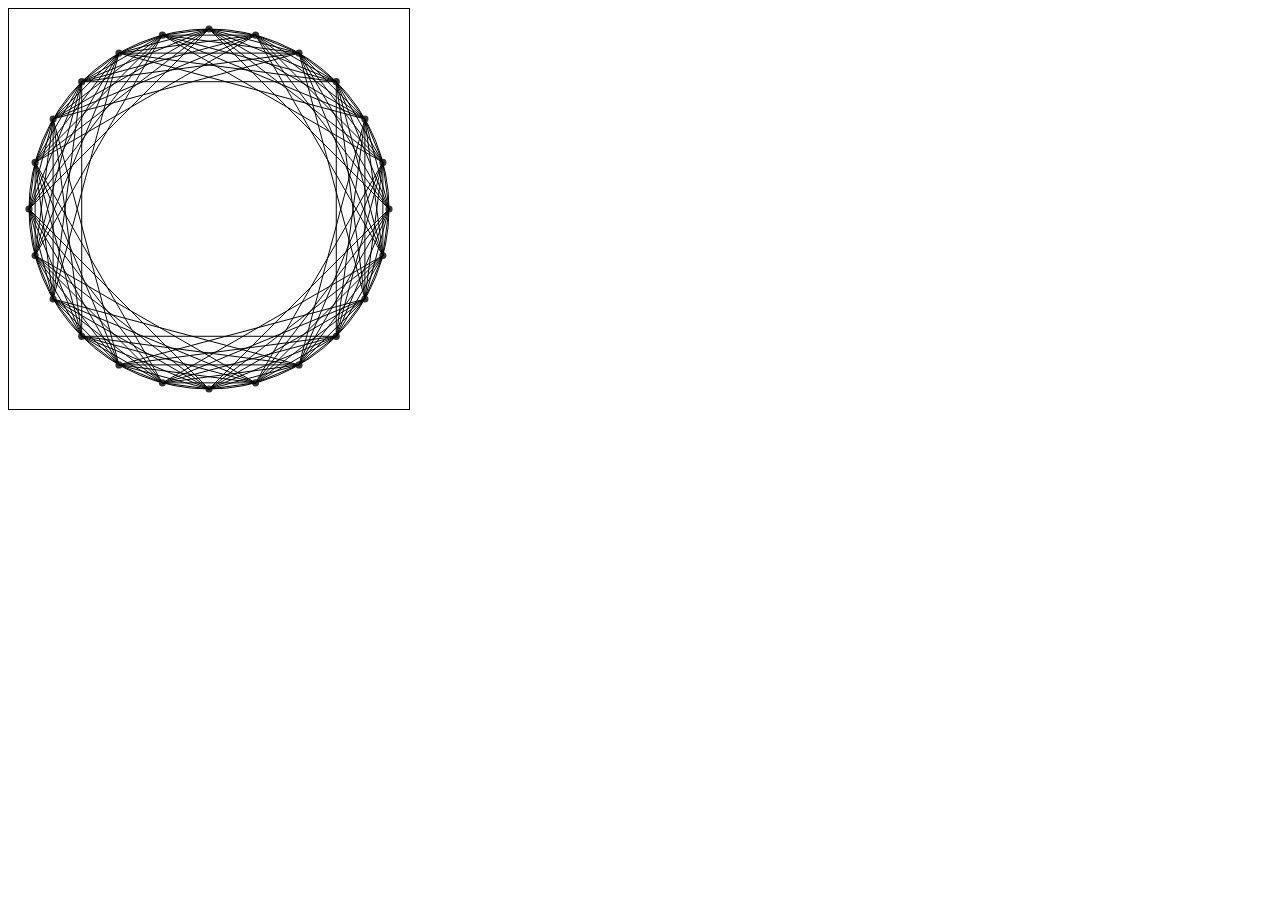
<file: src/webroot/animation.html>
<!DOCTYPE html>
<html lang="en">
<head>
    <meta charset="UTF-8">
    <title>Title</title>
    <script language="JavaScript">
    function flyEye() {
        var canvas = document.getElementById("myCanvas");
        var ctx = canvas.getContext("2d");

        var middle = canvas.height / 2;
        ctx.translate(middle, middle);
        var radius = middle * 0.90;
        var TOT_POINTS = 12;
        var points = new Array(TOT_POINTS * 2);

        function sleep (time) {
          return new Promise((resolve) => setTimeout(resolve, time));
        }

        initPoints();
        drawClock();

        function initPoints(){
          for (let i = 0; i < TOT_POINTS; i++){
            let point = {
              'x' : radius * Math.cos( i * Math.PI / TOT_POINTS) ,
              'y' : radius * Math.sin( i * Math.PI / TOT_POINTS)
            };
            points[i] = point;

            point = {
              'x' : -1 * radius * Math.cos( i * Math.PI / TOT_POINTS) ,
              'y' : -1 * radius * Math.sin( i * Math.PI / TOT_POINTS)
            };
            points[TOT_POINTS + i ] = point;
          }
        }


        function drawClock() {
            ctx.arc(0, 0, radius, 0 , 2*Math.PI);
            ctx.stroke();
            drawPoints(ctx, radius);

            let i = 0;
            animation = setInterval(() => {
                i = (i+1)  % (TOT_POINTS);
              drawJoiningLines(ctx, radius, i);
              if (i == 0){
                console.log('animation loop compelted');
                //    ctx.arc(0, 0, radius, 0 , 2*Math.PI);
                    //		ctx.stroke();
                clearInterval(animation);
              }
            }, 100 );

            //drawNumbers(ctx, radius);
            //tx.fillStyle = "black";
            //ctx.fill();
        }

        function drawNumbers(ctx, radius) {
          var ang;
          var num;

          for(num = 1; num < 13; num++){
            ang = num * Math.PI / 6;
            ctx.rotate(ang);
            ctx.translate(0, -radius);
            ctx.rotate(-ang);

            drawPoint(ctx, radius);

            ctx.rotate(ang);
            ctx.translate(0, radius);
            ctx.rotate(-ang);
          }
        }

        function drawPoints(ctx, radius){
          for (let i = 0; i < points.length; i++){
            let point = points[i];
            ctx.translate(point.x, point.y);
            drawPoint(ctx, radius);
            ctx.translate(-point.x, -point.y);
          }
        }

        function drawJoiningLines(ctx, radius, delta){
          for (let i = 0; i < (2*TOT_POINTS); i++){
            let point = points[i];

            ctx.beginPath();
                ctx.moveTo(point.x, point.y);

            let point2 = points[(i + delta) % (2*TOT_POINTS)];
                ctx.lineTo(point2.x, point2.y);
                ctx.stroke();
          }
        }

        function drawPoint(ctx, radius) {
          ctx.beginPath();
          ctx.arc(0, 0, radius*0.02, 0, 2*Math.PI);
          ctx.fillStyle = '#333';
          ctx.fill();
        }
     }
     window.onload = flyEye;
    </script>
</head>
<body>
<canvas id="myCanvas" width="400" height="400"
        style="border:1px solid #000000;">
</canvas>
</body>
</html>
</file>
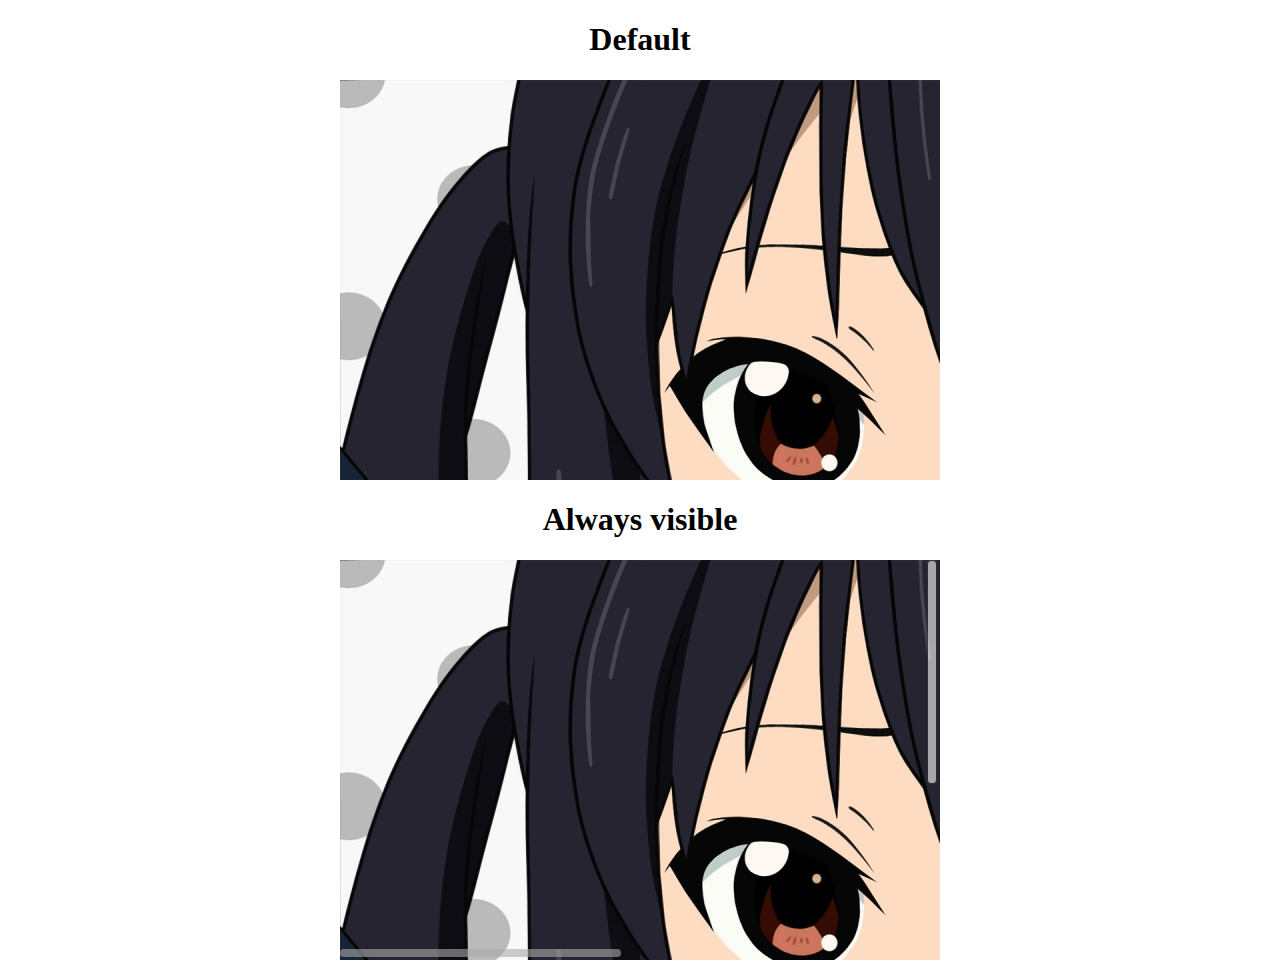
<file: src/webroot/plugins/perfect-scrollbar-0.5.9/examples/always-visible.html>
<!DOCTYPE html>
<html xmlns="http://www.w3.org/1999/xhtml">
  <head>
    <meta http-equiv="Content-Type" content="text/html; charset=UTF-8">
    <title>perfect-scrollbar example</title>
      <link href="../src/perfect-scrollbar.css" rel="stylesheet">
      <script src="http://ajax.googleapis.com/ajax/libs/jquery/1.10.2/jquery.min.js"></script>
      <script src="../src/perfect-scrollbar.js"></script>
      <style>
        h1 { text-align: center; }
        .container { position:relative; margin:0px auto; padding:0px; width: 600px; height: 400px; overflow: hidden; }
        .container .content { background-image: url('./azusa.jpg'); width: 1280px; height: 720px; }
      </style>
      <style>
        /* to make scrollbars always visible */
        .always-visible.ps-container > .ps-scrollbar-x-rail,
        .always-visible.ps-container > .ps-scrollbar-y-rail {
          opacity: 0.6;
        }
      </style>
    <script>
      jQuery(document).ready(function ($) {
        "use strict";
        $('.container').perfectScrollbar();
      });
    </script>
  </head>
  <body>
    <h1>Default</h1>
    <div class="container">
      <div class="content">
      </div>
    </div>

    <h1>Always visible</h1>
    <div class="container always-visible">
      <div class="content">
      </div>
    </div>
  </body>
</html>
</file>
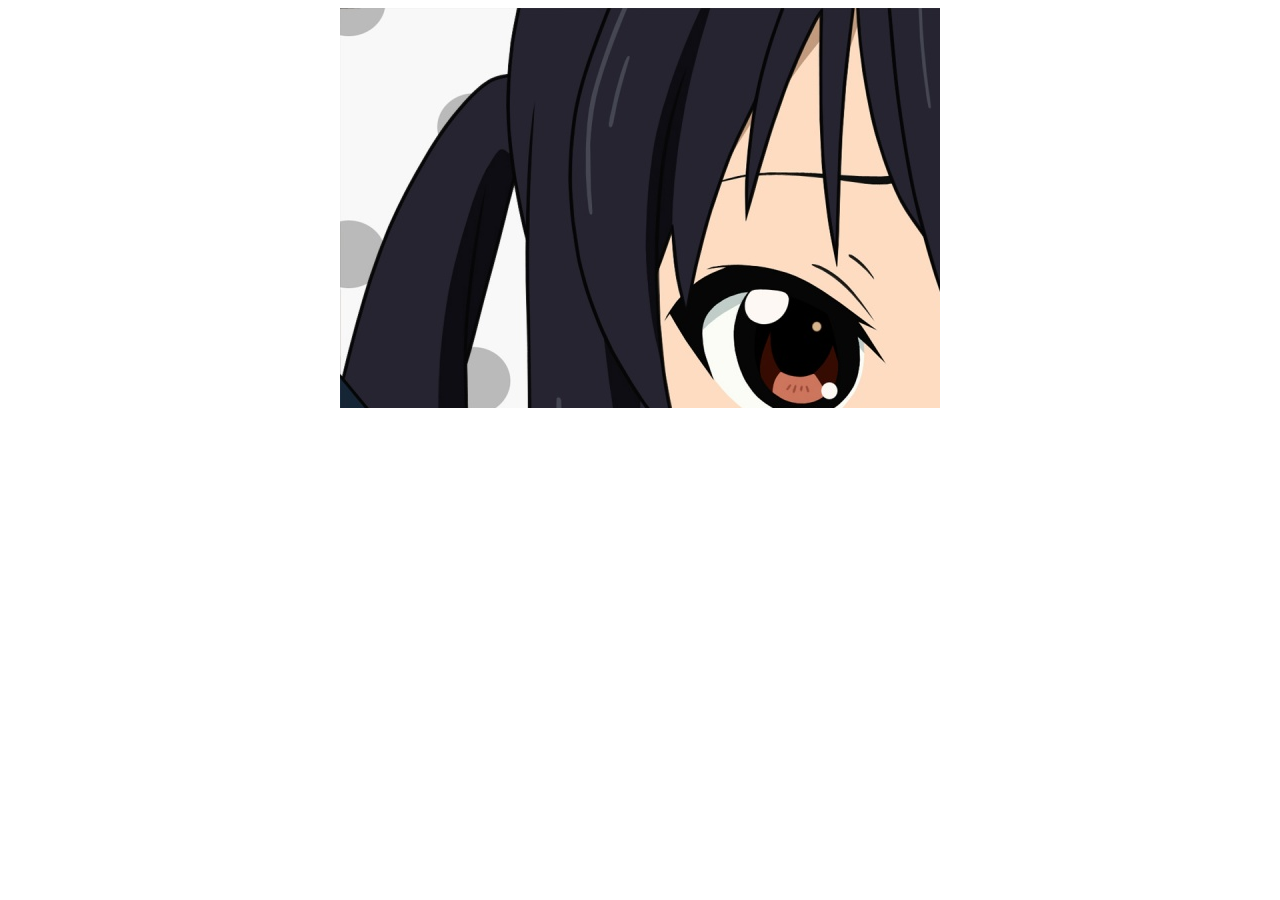
<file: src/webroot/plugins/perfect-scrollbar-0.5.9/examples/iframe-content.html>
<!DOCTYPE html>
<html xmlns="http://www.w3.org/1999/xhtml">
  <head>
    <meta http-equiv="Content-Type" content="text/html; charset=UTF-8">
    <title>perfect-scrollbar example</title>
      <link href="../src/perfect-scrollbar.css" rel="stylesheet">
      <style>
        .contentHolder { position:relative; margin:0px auto; padding:0px; width: 600px; height: 400px; overflow: hidden; }
        .contentHolder .content { background-image: url('./azusa.jpg'); width: 1280px; height: 720px; }
        .spacer { text-align:center }
      </style>
  </head>
  <body>
    <div id="Default" class="contentHolder">
      <div class="content">
      </div>
    </div>
  </body>
</html>
</file>
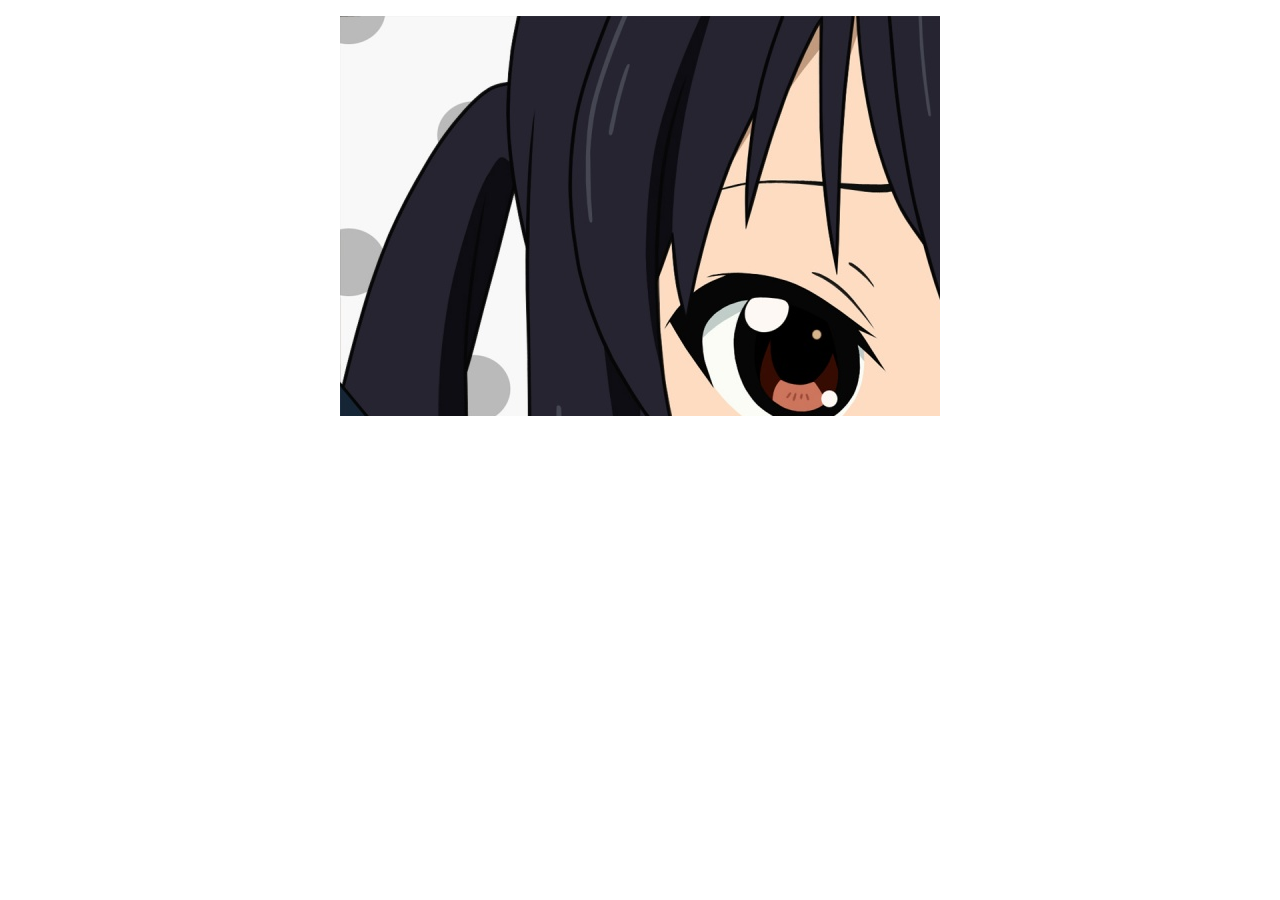
<file: src/webroot/plugins/perfect-scrollbar-0.5.9/examples/iframe.html>
<!DOCTYPE html>
<html xmlns="http://www.w3.org/1999/xhtml">
  <head>
    <meta http-equiv="Content-Type" content="text/html; charset=UTF-8">
    <title>perfect-scrollbar example</title>
      <link href="../src/perfect-scrollbar.css" rel="stylesheet">
      <script src="http://ajax.googleapis.com/ajax/libs/jquery/1.10.2/jquery.min.js"></script>
      <script src="../src/perfect-scrollbar.js"></script>
      <style>
        #iframe { width: 100%; min-height: 450px; border: 0; }
        html { direction: rtl; }
      </style>
    <script>
      jQuery(document).ready(function ($) {
        "use strict";
        $('#iframe').load(function() {
          var contentIframe = $(this).contents();
          var documentIframe = contentIframe.get(0);
          $('#Default', documentIframe).perfectScrollbar();
        });
      });
    </script>
  </head>
  <body>
    <iframe src="iframe-content.html" id="iframe"></iframe>
  </body>
</html>
</file>
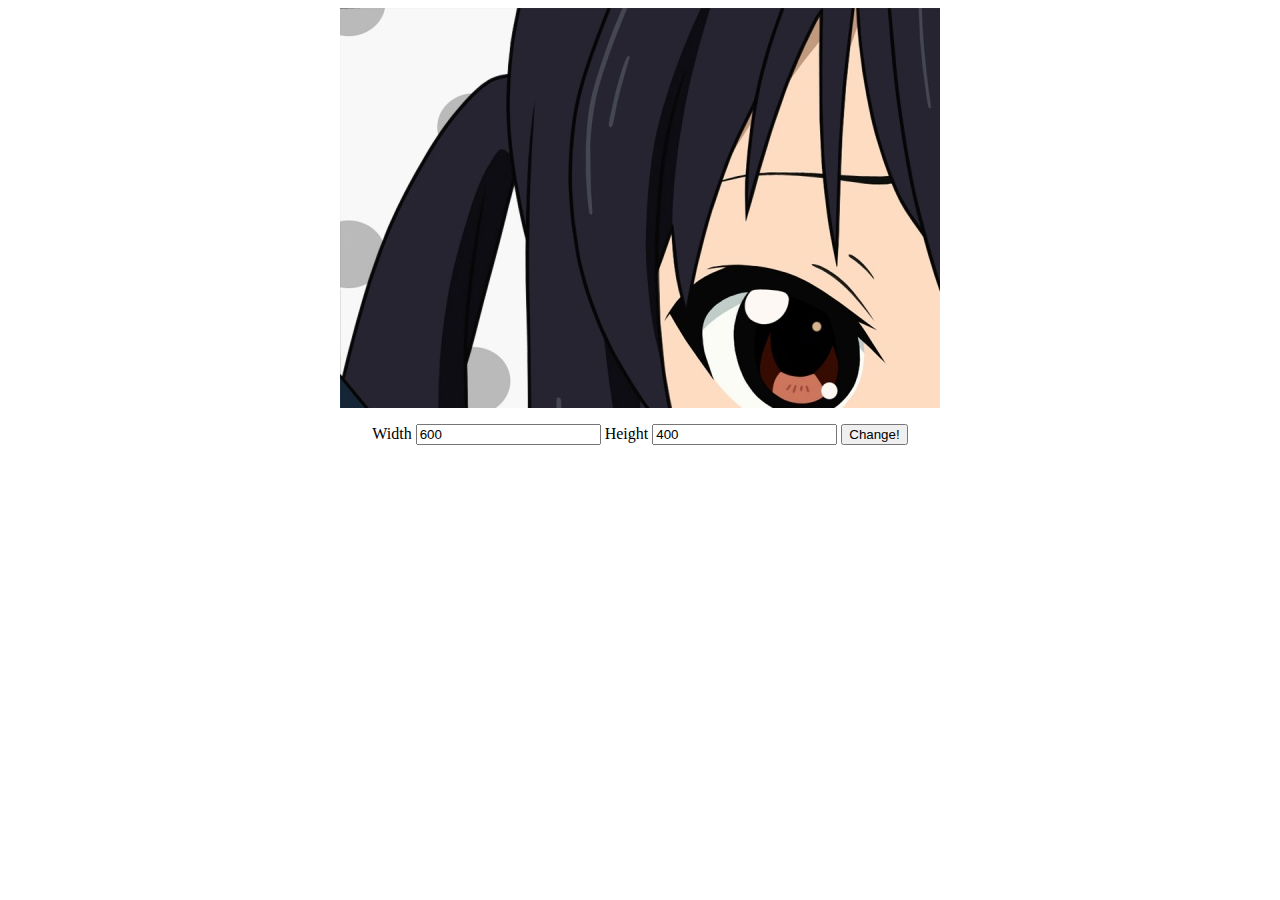
<file: src/webroot/plugins/perfect-scrollbar-0.5.9/examples/options-default.html>
<!DOCTYPE html>
<html xmlns="http://www.w3.org/1999/xhtml">
  <head>
    <meta http-equiv="Content-Type" content="text/html; charset=UTF-8">
    <title>perfect-scrollbar example</title>
      <link href="../src/perfect-scrollbar.css" rel="stylesheet">
      <script src="http://ajax.googleapis.com/ajax/libs/jquery/1.10.2/jquery.min.js"></script>
      <script src="../src/perfect-scrollbar.js"></script>
      <style>
        .contentHolder { position:relative; margin:0px auto; padding:0px; width: 600px; height: 400px; overflow: hidden; }
        .contentHolder .content { background-image: url('./azusa.jpg'); width: 1280px; height: 720px; }
        .spacer { text-align:center }
      </style>
    <script>
      jQuery(document).ready(function ($) {
        "use strict";
        $('#Default').perfectScrollbar();
      });
      var updateSize = function () {
        var width = parseInt($('#width').val(), 10);
        var height = parseInt($('#height').val(), 10);
        $('#Default').width(width).height(height).perfectScrollbar('update');
      };
    </script>
  </head>
  <body>
    <div id="Default" class="contentHolder">
      <div class="content">
      </div>
    </div>
    <p style='text-align: center'>
      Width <input type='text' id='width' value='600'>
      Height <input type='text' id='height' value='400'>
      <button onclick='updateSize()'>Change!</button>
    </p>
  </body>
</html>
</file>
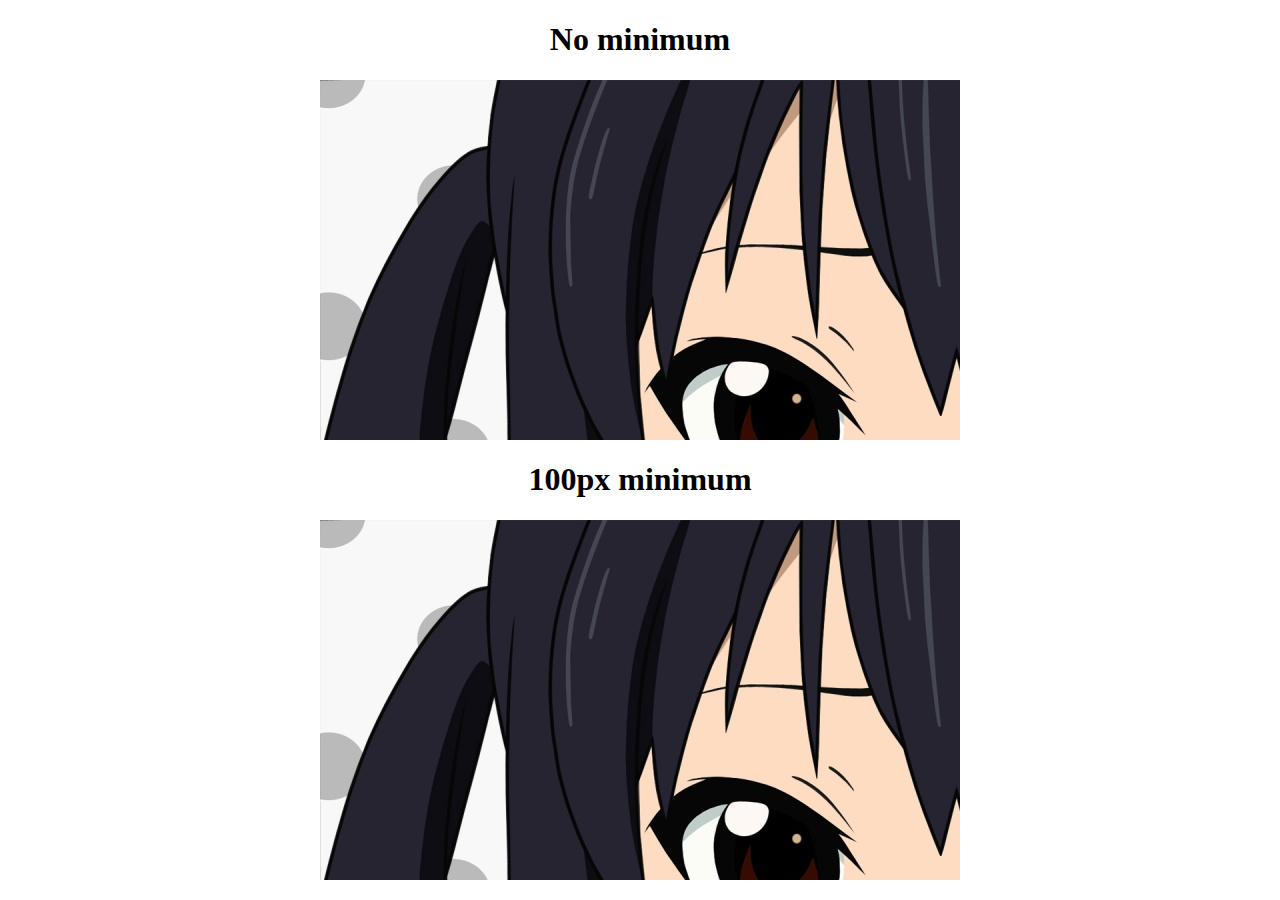
<file: src/webroot/plugins/perfect-scrollbar-0.5.9/examples/options-minScrollbarLength.html>
<!DOCTYPE html>
<html xmlns="http://www.w3.org/1999/xhtml">
  <head>
    <meta http-equiv="Content-Type" content="text/html; charset=UTF-8">
    <title>perfect-scrollbar example</title>
        <link href="../src/perfect-scrollbar.css" rel="stylesheet">
        <script src="http://ajax.googleapis.com/ajax/libs/jquery/1.10.2/jquery.min.js"></script>
        <script src="../src/perfect-scrollbar.js"></script>
        <style>
          .contentHolder { position:relative; margin:0px auto; padding:0px; width: 640px; height: 360px; overflow: hidden; }
          .contentHolder .content { background-image: url('./azusa.jpg'); width: 12800px; height: 7200px; }
          .spacer { text-align:center }
        </style>
    <script>
      jQuery(document).ready(function ($) {
        "use strict";
        $('#Default').perfectScrollbar();
        $('#LongThumb').perfectScrollbar({minScrollbarLength:100});
      });
    </script>
  </head>
  <body>
    <h1 style="text-align:center">No minimum</h1>
    <div id="Default" class="contentHolder">
      <div class="content">
      </div>
    </div>
    <h1 style="text-align:center">100px minimum</h1>
    <div id="LongThumb" class="contentHolder">
      <div class="content">
      </div>
    </div>
  </body>
</html>
</file>
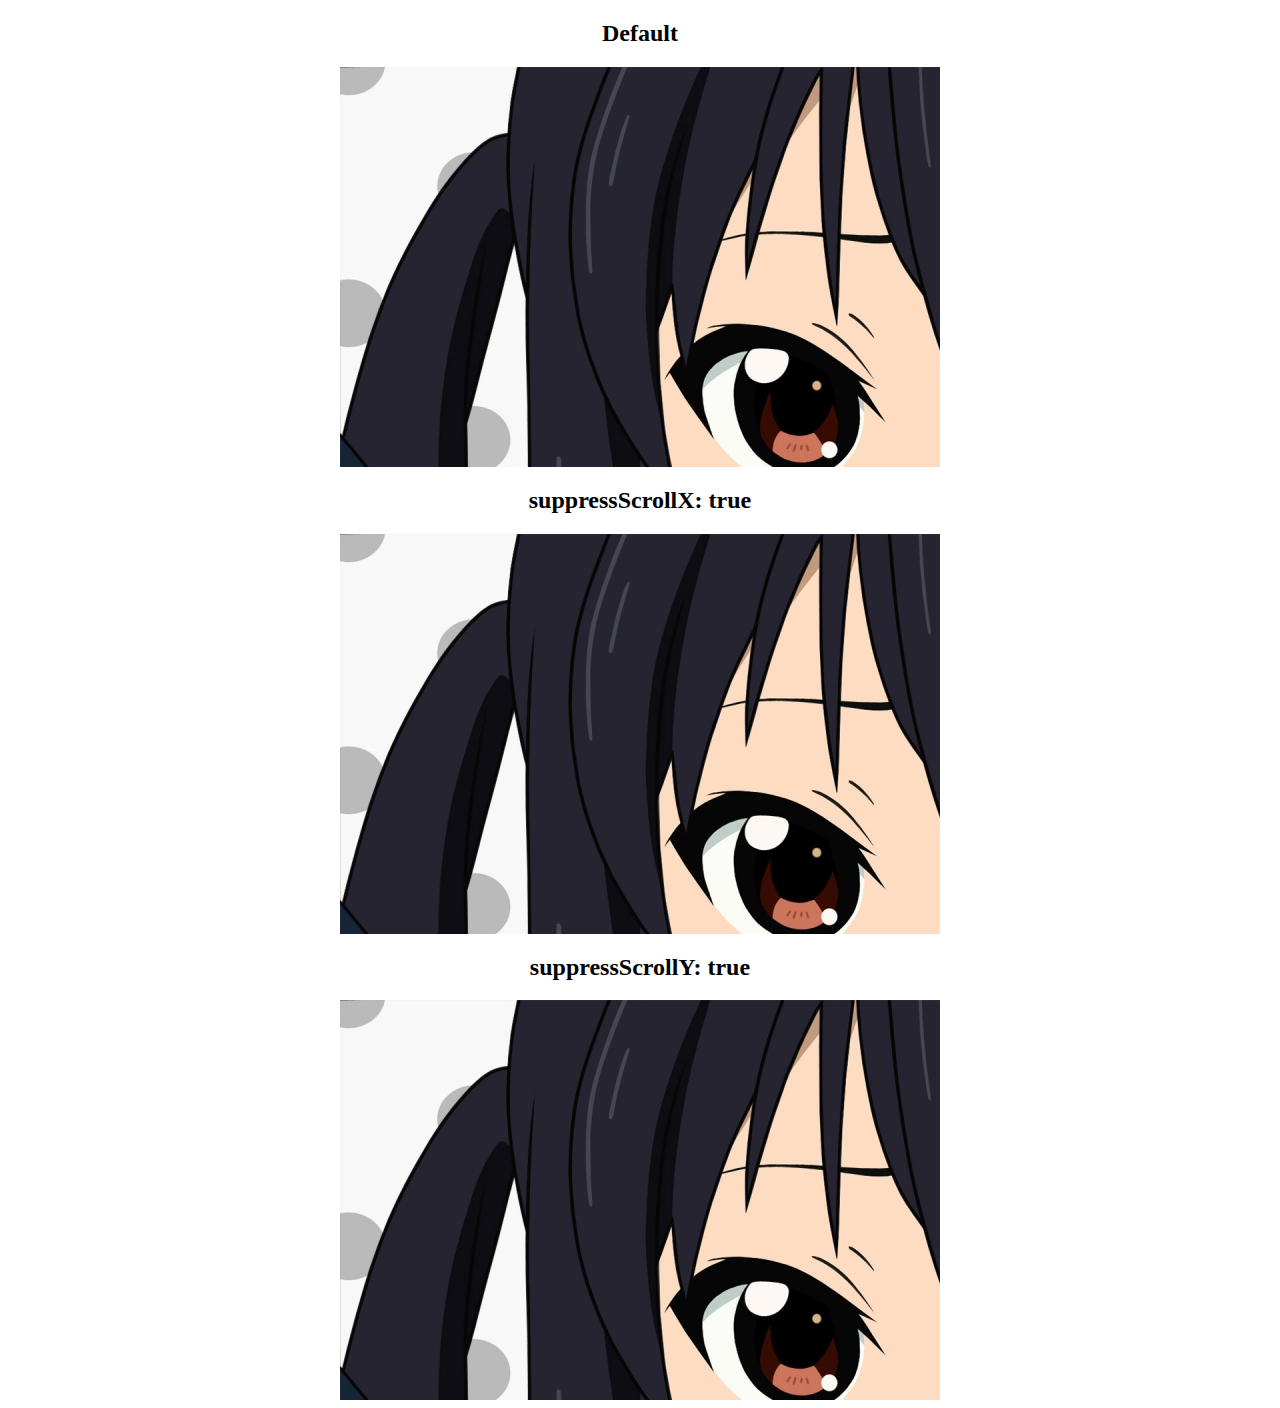
<file: src/webroot/plugins/perfect-scrollbar-0.5.9/examples/options-suppressScrollAxis.html>
<!DOCTYPE html>
<html xmlns="http://www.w3.org/1999/xhtml">
  <head>
    <meta http-equiv="Content-Type" content="text/html; charset=UTF-8">
    <title>perfect-scrollbar example</title>
      <link href="../src/perfect-scrollbar.css" rel="stylesheet">
      <script src="http://ajax.googleapis.com/ajax/libs/jquery/1.10.2/jquery.min.js"></script>
      <script src="../src/perfect-scrollbar.js"></script>
      <style>
        .contentHolder { position:relative; margin:0px auto; padding:0px; width: 600px; height: 400px; overflow: hidden; }
        .contentHolder .content { background-image: url('./azusa.jpg'); width: 1280px; height: 720px; }
        .spacer { text-align:center }
        h2 { text-align: center; }
      </style>
    <script>
      jQuery(document).ready(function ($) {
        "use strict";
        $('#Default').perfectScrollbar();
        $('#SuppressScrollX').perfectScrollbar({suppressScrollX: true});
        $('#SuppressScrollY').perfectScrollbar({suppressScrollY: true});
      });
    </script>
  </head>
  <body>
    <h2>Default</h2>
    <div id="Default" class="contentHolder">
      <div class="content">
      </div>
    </div>
    <h2>suppressScrollX: true</h2>
    <div id="SuppressScrollX" class="contentHolder">
      <div class="content">
      </div>
    </div>
    <h2>suppressScrollY: true</h2>
    <div id="SuppressScrollY" class="contentHolder">
      <div class="content">
      </div>
    </div>
  </body>
</html>
</file>
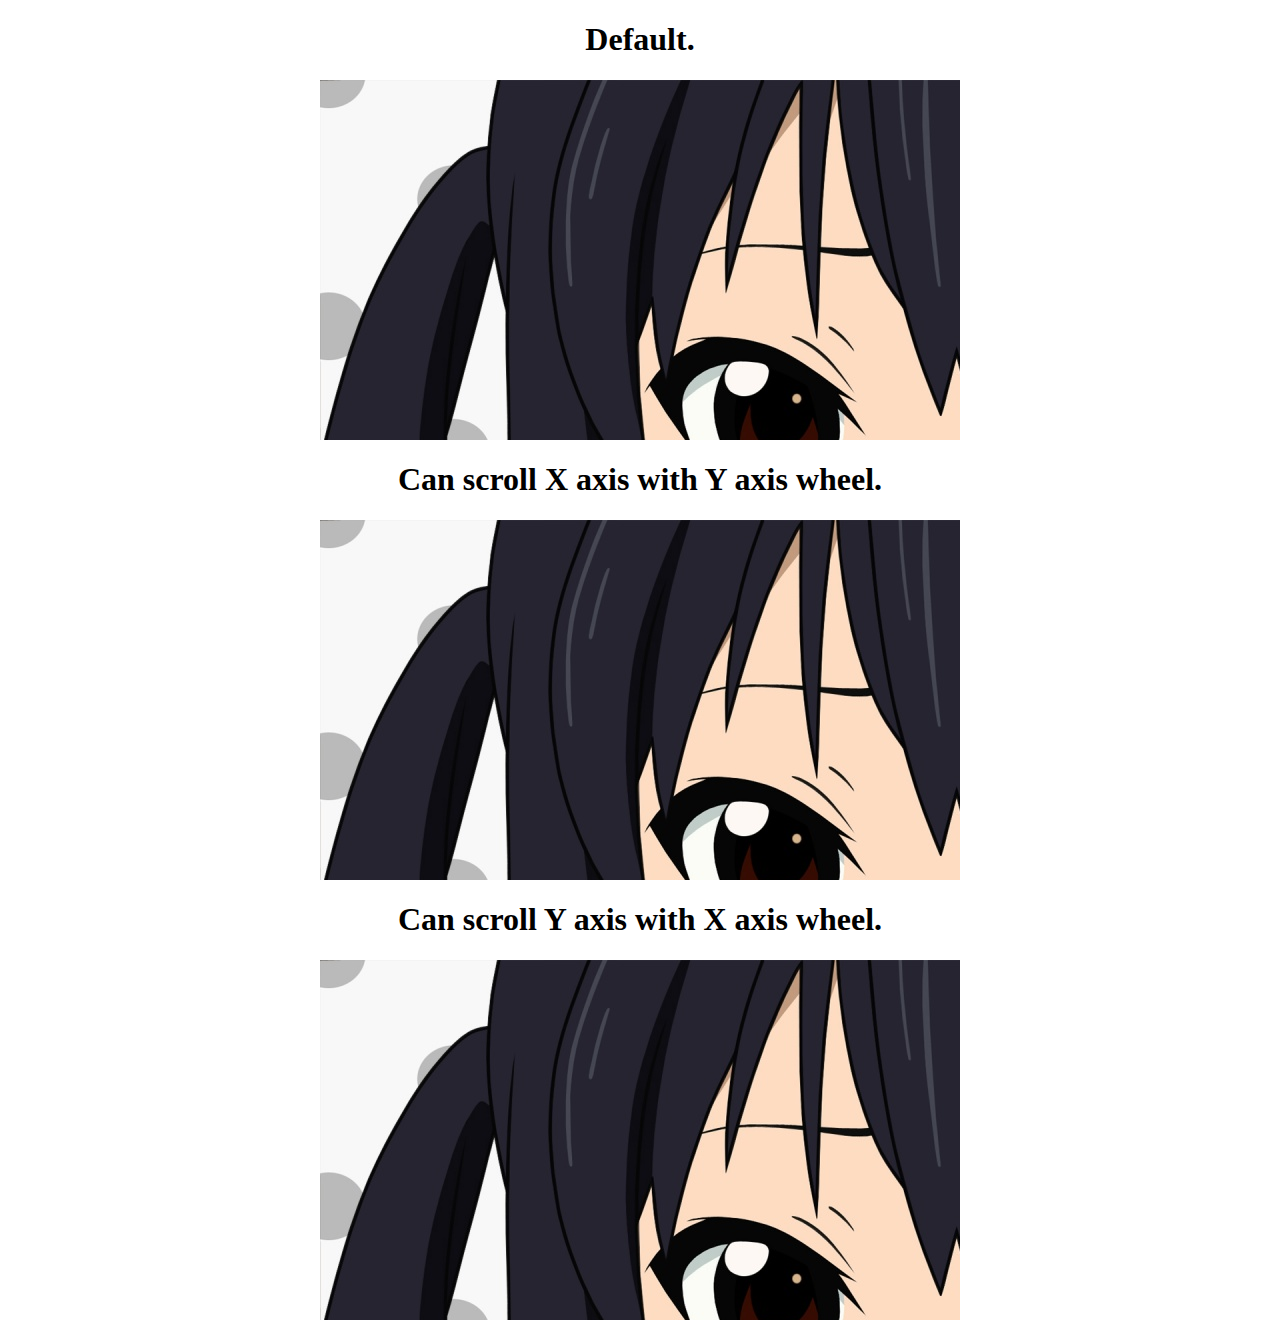
<file: src/webroot/plugins/perfect-scrollbar-0.5.9/examples/options-useBothWheelAxes.html>
<!DOCTYPE html>
<html xmlns="http://www.w3.org/1999/xhtml">
  <head>
    <meta http-equiv="Content-Type" content="text/html; charset=UTF-8">
    <title>perfect-scrollbar example</title>
        <link href="../src/perfect-scrollbar.css" rel="stylesheet">
        <script src="http://ajax.googleapis.com/ajax/libs/jquery/1.10.2/jquery.min.js"></script>
        <script src="../src/perfect-scrollbar.js"></script>
        <style>
          .contentHolder { position:relative; margin:0px auto; padding:0px; width: 640px; height: 360px; overflow: hidden; }
          .contentHolder .content-x { background-image: url('./azusa.jpg'); width: 1920px; height: 360px; }
          .contentHolder .content-y { background-image: url('./azusa.jpg'); width: 640px; height: 1080px; }
          .spacer { text-align:center; }
        </style>
    <script>
      jQuery(document).ready(function ($) {
        "use strict";
        $('#Default').perfectScrollbar();
        $('#CanScrollWithYAxis').perfectScrollbar({useBothWheelAxes: true});
        $('#CanScrollWithXAxis').perfectScrollbar({useBothWheelAxes: true});
      });
    </script>
  </head>
  <body>
    <h1 style="text-align:center">Default.</h1>
    <div id="Default" class="contentHolder">
      <div class="content-x">
      </div>
    </div>
    <h1 style="text-align:center">Can scroll X axis with Y axis wheel.</h1>
    <div id="CanScrollWithYAxis" class="contentHolder">
      <div class="content-x">
      </div>
    </div>
    <h1 style="text-align:center">Can scroll Y axis with X axis wheel.</h1>
    <div id="CanScrollWithXAxis" class="contentHolder">
      <div class="content-y">
      </div>
    </div>
  </body>
</html>
</file>
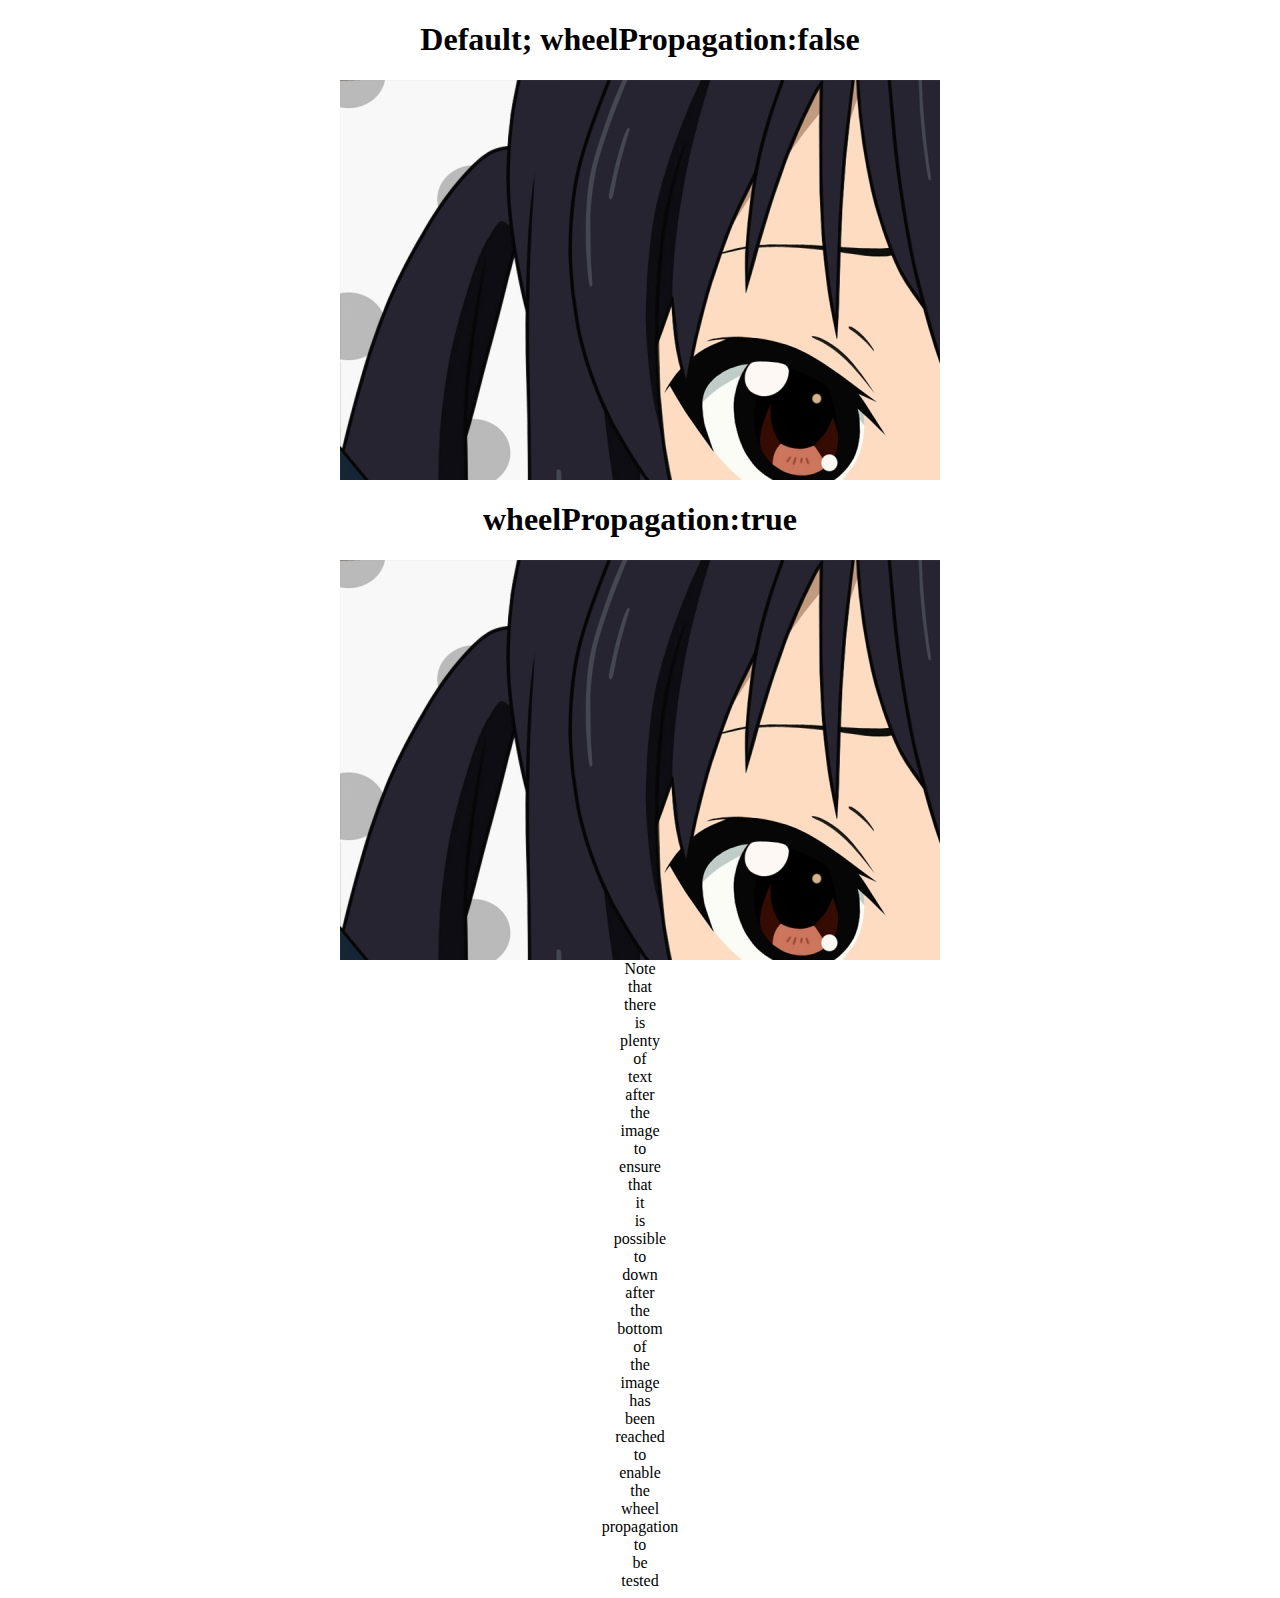
<file: src/webroot/plugins/perfect-scrollbar-0.5.9/examples/options-wheelPropagation.html>
<!DOCTYPE html>
<html xmlns="http://www.w3.org/1999/xhtml">
  <head>
    <meta http-equiv="Content-Type" content="text/html; charset=UTF-8">
    <title>perfect-scrollbar example</title>
      <link href="../src/perfect-scrollbar.css" rel="stylesheet">
      <script src="http://ajax.googleapis.com/ajax/libs/jquery/1.10.2/jquery.min.js"></script>
      <script src="../src/perfect-scrollbar.js"></script>
      <style>
        .contentHolder { position:relative; margin:0px auto; padding:0px; width: 600px; height: 400px; overflow: hidden; }
        .contentHolder .content { background-image: url('./azusa.jpg'); width: 1280px; height: 720px; }
        .spacer { text-align:center }
      </style>
    <script>
      jQuery(document).ready(function ($) {
        "use strict";
        $('#Default').perfectScrollbar();
        $('#NoWheelPropagation').perfectScrollbar({wheelPropagation:true});
      });
    </script>
  </head>
  <body>
    <h1 style="text-align:center">Default; wheelPropagation:false</h1>
    <div id="Default" class="contentHolder">
      <div class="content">
      </div>
    </div>
    <h1 style="text-align:center">wheelPropagation:true</h1>
    <div id="NoWheelPropagation" class="contentHolder">
      <div class="content">
      </div>
    </div>
    <div class="spacer">
      Note<br>that<br>there<br>is<br>plenty<br>of<br>text<br>after<br>the<br>image<br>to<br>ensure<br>that<br>it<br>is<br>possible<br>to<br>down<br>
      after<br>the<br>bottom<br>of<br>the<br>image<br>has<br>been<br>reached<br>to<br>enable<br>the<br>wheel<br>propagation<br>to<br>be<br>tested<br>
    </div>
  </body>
</html>
</file>
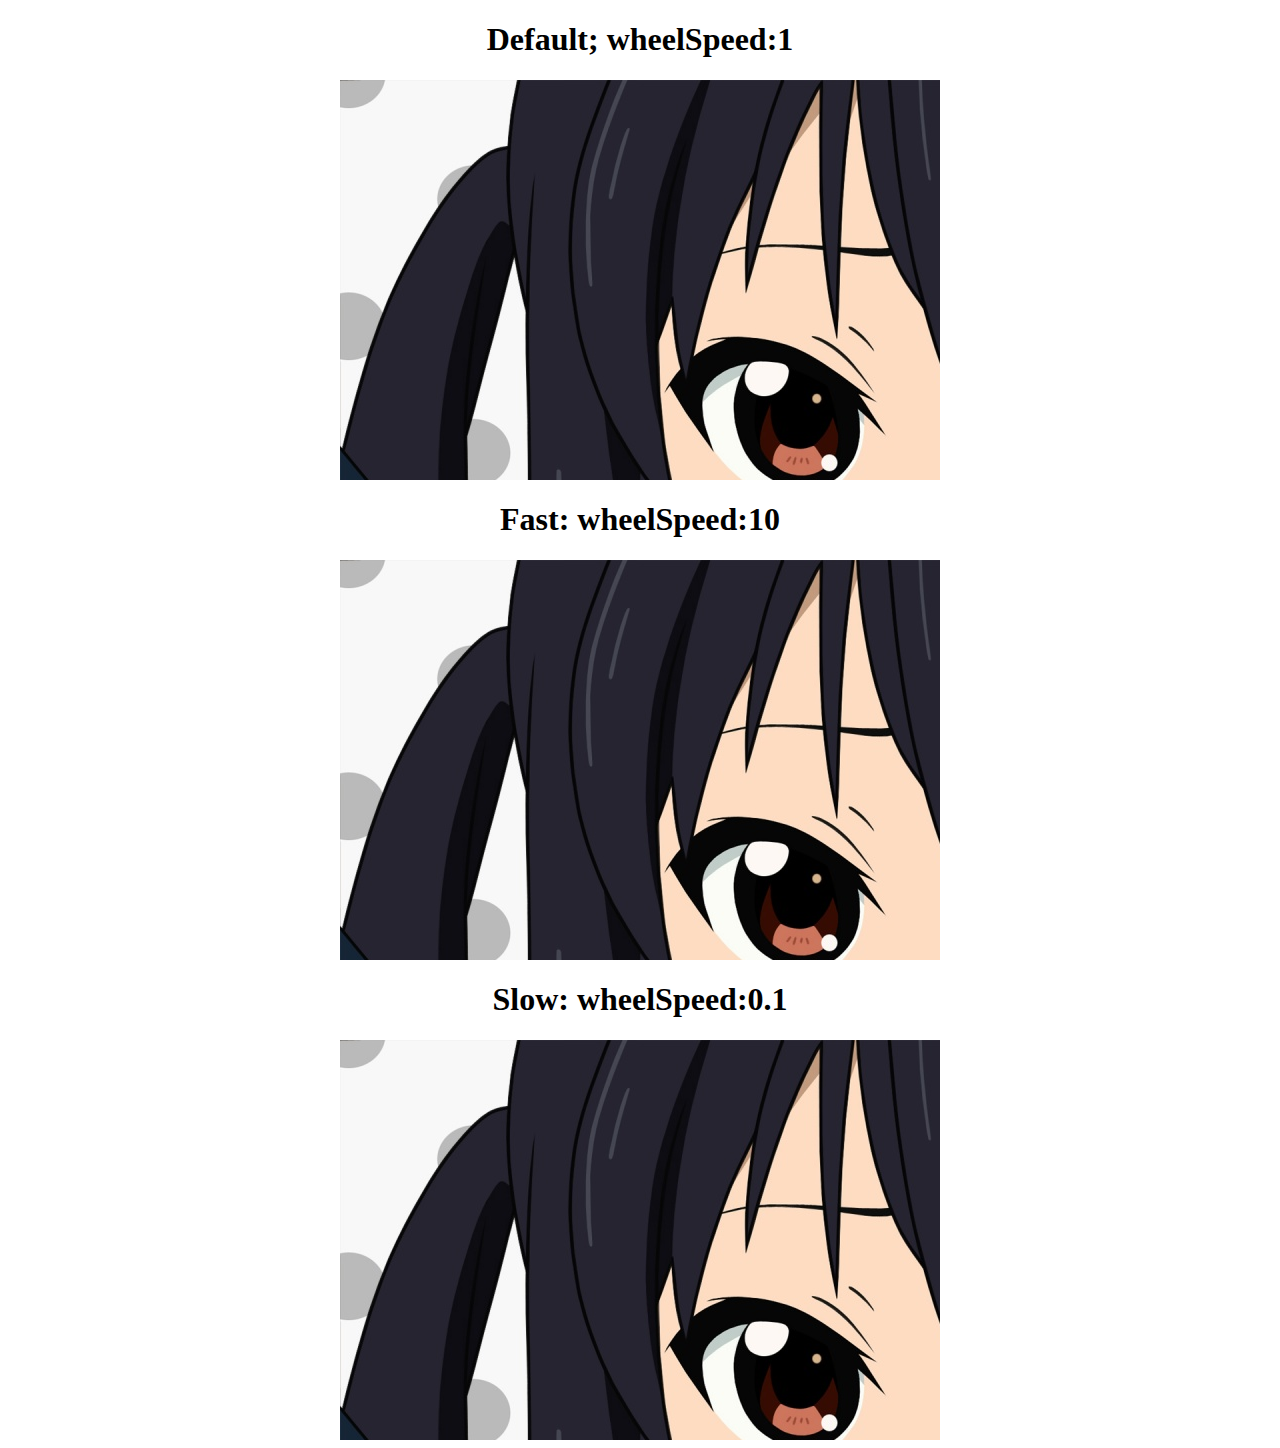
<file: src/webroot/plugins/perfect-scrollbar-0.5.9/examples/options-wheelSpeed.html>
<!DOCTYPE html>
<html xmlns="http://www.w3.org/1999/xhtml">
  <head>
    <meta http-equiv="Content-Type" content="text/html; charset=UTF-8">
    <title>perfect-scrollbar example</title>
      <link href="../src/perfect-scrollbar.css" rel="stylesheet">
      <script src="http://ajax.googleapis.com/ajax/libs/jquery/1.10.2/jquery.min.js"></script>
      <script src="../src/perfect-scrollbar.js"></script>
      <style>
        .contentHolder { position:relative; margin:0px auto; padding:0px; width: 600px; height: 400px; overflow: hidden; }
        .contentHolder .content { background-image: url('./azusa.jpg'); width: 1280px; height: 720px; }
        .spacer { text-align:center }
      </style>
    <script>
      jQuery(document).ready(function ($) {
        "use strict";
        $('#Default').perfectScrollbar();
        $('#FastWheelSpeed').perfectScrollbar({wheelSpeed:10});
        $('#SlowWheelSpeed').perfectScrollbar({wheelSpeed:0.1});
      });
    </script>
  </head>
  <body>
    <h1 style="text-align:center">Default; wheelSpeed:1</h1>
    <div id="Default" class="contentHolder">
      <div class="content">
      </div>
    </div>
    <h1 style="text-align:center">Fast: wheelSpeed:10</h1>
    <div id="FastWheelSpeed" class="contentHolder">
      <div class="content">
      </div>
    </div>
    <h1 style="text-align:center">Slow: wheelSpeed:0.1</h1>
    <div id="SlowWheelSpeed" class="contentHolder">
      <div class="content">
      </div>
    </div>
  </body>
</html>
</file>
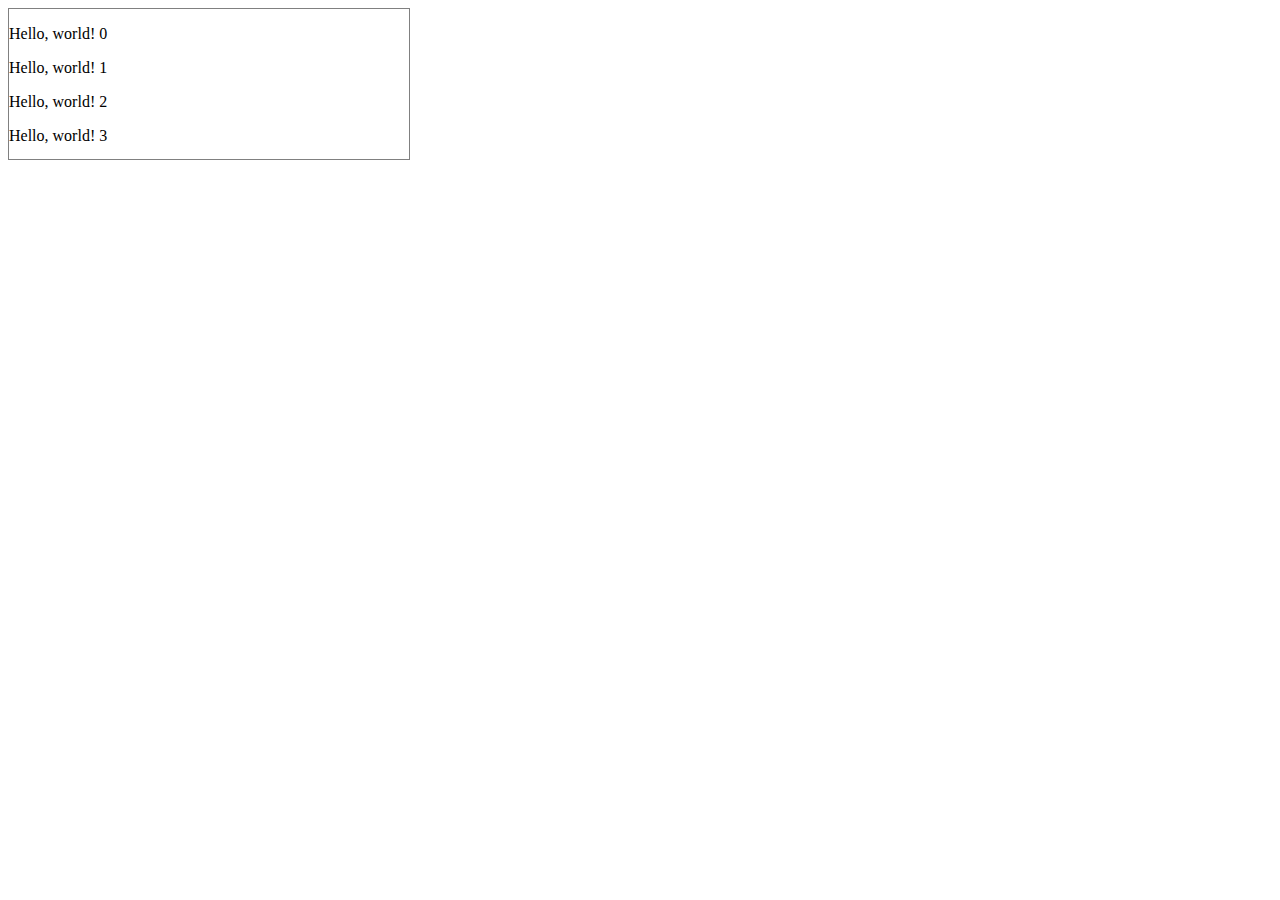
<file: src/webroot/plugins/perfect-scrollbar-0.5.9/examples/reach-the-end-callback.html>
<!DOCTYPE HTML>
<html>
  <head>
    <meta http-equiv="content-type" content="text/html; charset=utf-8">

    <title>perfect-scrollbar example</title>
    <link href="../src/perfect-scrollbar.css" rel="stylesheet">
    <script src="http://ajax.googleapis.com/ajax/libs/jquery/1.10.2/jquery.min.js"></script>
    <script src="../src/perfect-scrollbar.js"></script>
    <style>
      #description {
        border: 1px solid gray;
        height:150px;
        width: 400px;
        overflow: hidden;
        position: relative;
      }
      #status {
        color: red;
      }
    </style>
    <script type="text/javascript">
      $(document).ready(function ($) {
        var $container = $('#description');
        var $status = $('#status');
        $container.perfectScrollbar();
        $container.scroll(function(e) {
          if($container.scrollTop() === 0) {
            $status.text('it reaches the top!');
          }
          else if ($container.scrollTop() === $container.prop('scrollHeight') - $container.height()) {
            $status.text('it reaches the end!');
          } else {
            $status.text('');
          }
        });
      });
    </script>
  </head>
  <body>
    <div id="description" class="wrapper">
      <p>Hello, world! 0</p>
      <p>Hello, world! 1</p>
      <p>Hello, world! 2</p>
      <p>Hello, world! 3</p>
      <p>Hello, world! 4</p>
      <p>Hello, world! 5</p>
      <p>Hello, world! 6</p>
      <p>Hello, world! 7</p>
      <p>Hello, world! 8</p>
      <p>Hello, world! 9</p>
    </div>
    <div id="status">
    </div>
  </body>
</html>
</file>
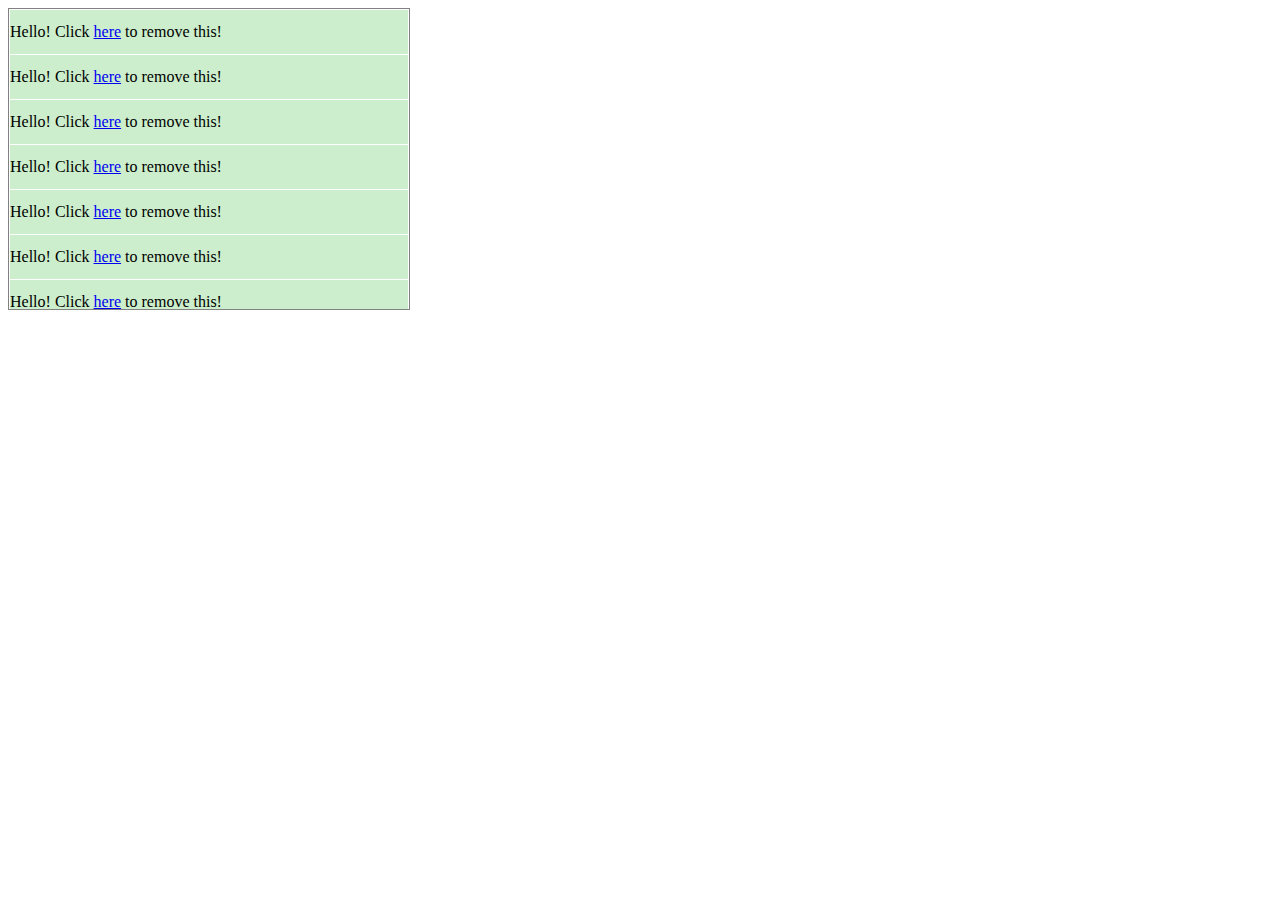
<file: src/webroot/plugins/perfect-scrollbar-0.5.9/examples/removable-list-element.html>
<!DOCTYPE HTML>
<html>
  <head>
    <meta http-equiv="content-type" content="text/html; charset=utf-8">

    <title>perfect-scrollbar example</title>
    <link href="../src/perfect-scrollbar.css" rel="stylesheet">
    <script src="http://ajax.googleapis.com/ajax/libs/jquery/1.10.2/jquery.min.js"></script>
    <script src="../src/perfect-scrollbar.js"></script>
    <style>
      #test {
        border: 1px solid gray;
        max-height: 300px;
        width: 400px;
        overflow: hidden;
        position: relative;
      }
      #test .element {
        margin: 1px;
        background-color: #cec;
        height: 44px;
        line-height: 44px;
      }
    </style>
    <script type="text/javascript">
      $(document).ready(function ($) {
        var test = $('#test');
        test.perfectScrollbar();
        test.find('a').click(function () {
          $(this).parent().remove();
          test.perfectScrollbar('update');
        });
      });
    </script>
  </head>
  <body>
    <div id="test" class="wrapper">
      <div class='element'>Hello! Click <a href='#'>here</a> to remove this!</div>
      <div class='element'>Hello! Click <a href='#'>here</a> to remove this!</div>
      <div class='element'>Hello! Click <a href='#'>here</a> to remove this!</div>
      <div class='element'>Hello! Click <a href='#'>here</a> to remove this!</div>
      <div class='element'>Hello! Click <a href='#'>here</a> to remove this!</div>
      <div class='element'>Hello! Click <a href='#'>here</a> to remove this!</div>
      <div class='element'>Hello! Click <a href='#'>here</a> to remove this!</div>
      <div class='element'>Hello! Click <a href='#'>here</a> to remove this!</div>
      <div class='element'>Hello! Click <a href='#'>here</a> to remove this!</div>
      <div class='element'>Hello! Click <a href='#'>here</a> to remove this!</div>
      <div class='element'>Hello! Click <a href='#'>here</a> to remove this!</div>
      <div class='element'>Hello! Click <a href='#'>here</a> to remove this!</div>
    </div>
  </body>
</html>
</file>
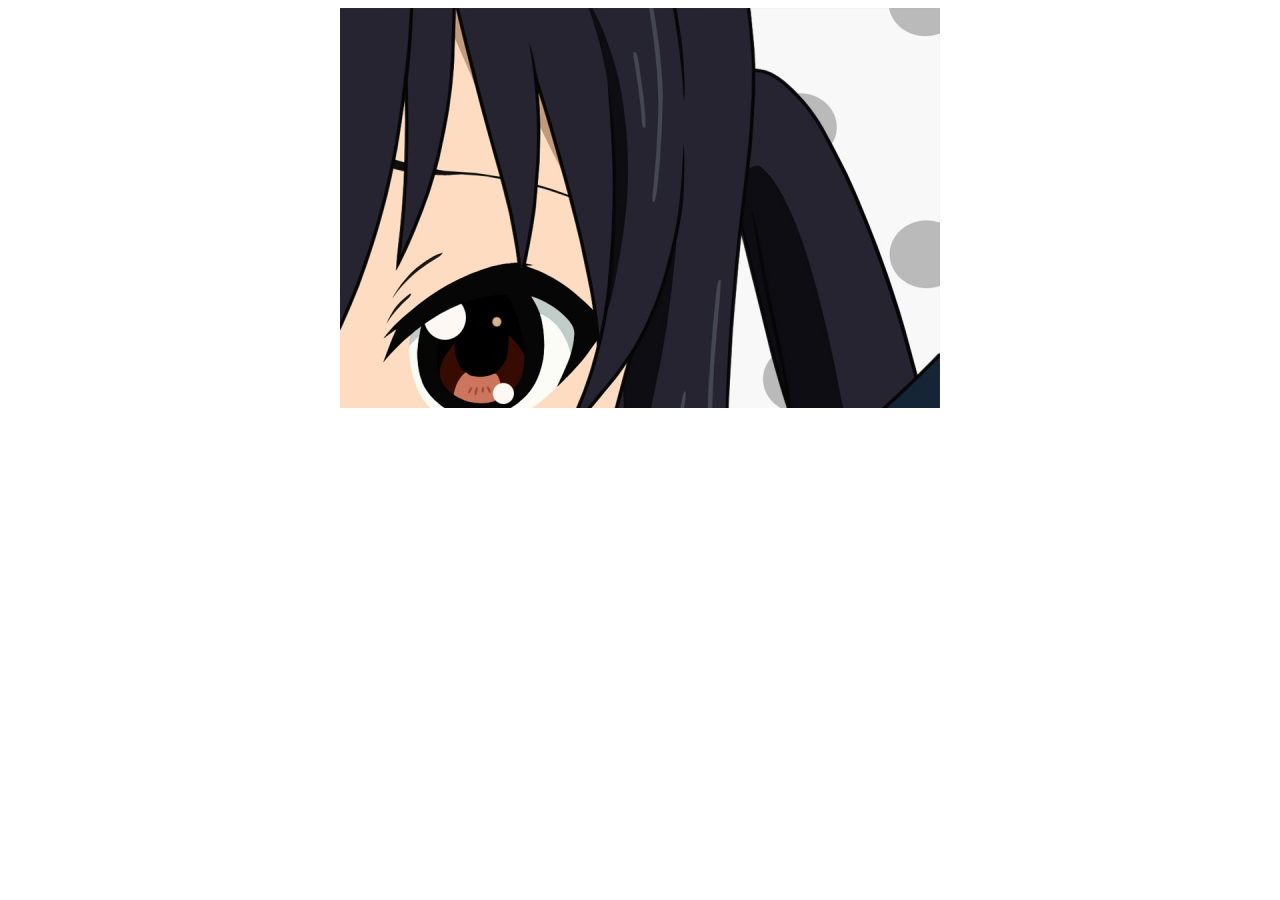
<file: src/webroot/plugins/perfect-scrollbar-0.5.9/examples/rtl.html>
<!DOCTYPE html>
<html xmlns="http://www.w3.org/1999/xhtml">
  <head>
    <meta http-equiv="Content-Type" content="text/html; charset=UTF-8">
    <title>perfect-scrollbar example</title>
      <link href="../src/perfect-scrollbar.css" rel="stylesheet">
      <script src="http://ajax.googleapis.com/ajax/libs/jquery/1.10.2/jquery.min.js"></script>
      <script src="../src/perfect-scrollbar.js"></script>
      <style>
        .contentHolder { position:relative; margin:0px auto; padding:0px; width: 600px; height: 400px; overflow: hidden; }
        .contentHolder .content { background-image: url('./azusa.jpg'); width: 1280px; height: 720px; }
        .spacer { text-align:center }

        html { direction: rtl; }
      </style>
    <script>
      jQuery(document).ready(function ($) {
        "use strict";
        $('#Default').perfectScrollbar();
      });
    </script>
  </head>
  <body>
    <div id="Default" class="contentHolder">
      <div class="content">
      </div>
    </div>
  </body>
</html>
</file>
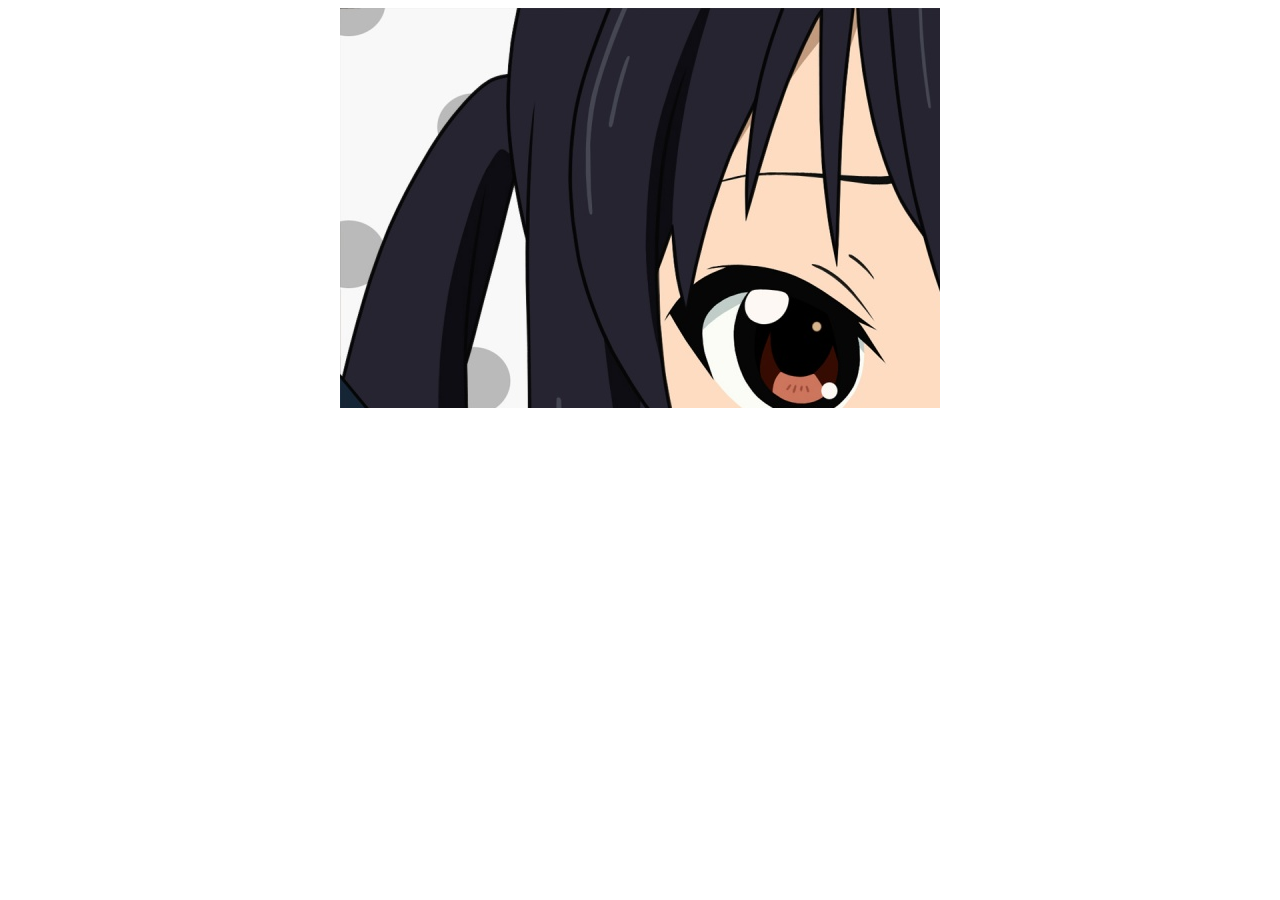
<file: src/webroot/plugins/perfect-scrollbar-0.5.9/examples/scrollbars-on-the-opposite-side.html>
<!DOCTYPE html>
<html xmlns="http://www.w3.org/1999/xhtml">
  <head>
    <meta http-equiv="Content-Type" content="text/html; charset=UTF-8">
    <title>perfect-scrollbar example</title>
      <link href="../src/perfect-scrollbar.css" rel="stylesheet">
      <script src="http://ajax.googleapis.com/ajax/libs/jquery/1.10.2/jquery.min.js"></script>
      <script src="../src/perfect-scrollbar.js"></script>
      <style>
        .contentHolder { position:relative; margin:0px auto; padding:0px; width: 600px; height: 400px; overflow: hidden; }
        .contentHolder .content { background-image: url('./azusa.jpg'); width: 1280px; height: 720px; }
        .spacer { text-align:center }

        /* Change the alignment of scrollbars */
        /* Recommended: You can just modify the CSS file directly. */
        .ps-container .ps-scrollbar-x-rail {
          top: 3px;
          bottom: auto; /* If using `top`, there shouldn't be a `bottom`. */
        }
        .ps-container .ps-scrollbar-y-rail {
          left: 3px;
          right: auto; /* If using `left`, there shouldn't be a `right`. */
        }
      </style>
    <script>
      jQuery(document).ready(function ($) {
        "use strict";
        $('#Default').perfectScrollbar();
      });
    </script>
  </head>
  <body>
    <div id="Default" class="contentHolder">
      <div class="content">
      </div>
    </div>
  </body>
</html>
</file>
<file: src/webroot/plugins/perfect-scrollbar-0.5.9/src/perfect-scrollbar.css>
.ps-container.ps-active-x > .ps-scrollbar-x-rail, .ps-container.ps-active-y > .ps-scrollbar-y-rail {
  display: block; }
.ps-container.ps-in-scrolling {
  pointer-events: none; }
  .ps-container.ps-in-scrolling > .ps-scrollbar-x-rail {
    background-color: #eee;
    opacity: 0.9;
    -ms-filter: "progid:DXImageTransform.Microsoft.Alpha(Opacity=90)";
    filter: alpha(opacity=90); }
    .ps-container.ps-in-scrolling > .ps-scrollbar-x-rail > .ps-scrollbar-x {
      background-color: #999; }
  .ps-container.ps-in-scrolling > .ps-scrollbar-y-rail {
    background-color: #000;
    width: 1px;
    opacity: 0.9;
    -ms-filter: "progid:DXImageTransform.Microsoft.Alpha(Opacity=90)";
    filter: alpha(opacity=90); }
    .ps-container.ps-in-scrolling > .ps-scrollbar-y-rail > .ps-scrollbar-y {
      background-color: #fff; }
.ps-container > .ps-scrollbar-x-rail {
  display: none;
  position: absolute;
  /* please don't change 'position' */
  -webkit-border-radius: 4px;
  -moz-border-radius: 4px;
  -ms-border-radius: 4px;
  border-radius: 4px;
  opacity: 0;
  -ms-filter: "progid:DXImageTransform.Microsoft.Alpha(Opacity=0)";
  filter: alpha(opacity=0);
  -webkit-transition: background-color 0.2s linear, opacity 0.2s linear;
  -moz-transition: background-color 0.2s linear, opacity 0.2s linear;
  -o-transition: background-color 0.2s linear, opacity 0.2s linear;
  transition: background-color 0.2s linear, opacity 0.2s linear;
  bottom: 3px;
  /* there must be 'bottom' for ps-scrollbar-x-rail */
  height: 8px; }
  .ps-container > .ps-scrollbar-x-rail > .ps-scrollbar-x {
    position: absolute;
    /* please don't change 'position' */
    background-color: #aaa;
    -webkit-border-radius: 4px;
    -moz-border-radius: 4px;
    -ms-border-radius: 4px;
    border-radius: 4px;
    -webkit-transition: background-color 0.2s linear;
    -moz-transition: background-color 0.2s linear;
    -o-transition: background-color 0.2s linear;
    transition: background-color 0.2s linear;
    bottom: 0;
    /* there must be 'bottom' for ps-scrollbar-x */
    height: 8px; }
.ps-container > .ps-scrollbar-y-rail {
  display: none;
  position: absolute;
  /* please don't change 'position' */
  -webkit-border-radius: 4px;
  -moz-border-radius: 4px;
  -ms-border-radius: 4px;
  border-radius: 4px;
  opacity: 0;
  -ms-filter: "progid:DXImageTransform.Microsoft.Alpha(Opacity=0)";
  filter: alpha(opacity=0);
  -webkit-transition: background-color 0.2s linear, opacity 0.2s linear;
  -moz-transition: background-color 0.2s linear, opacity 0.2s linear;
  -o-transition: background-color 0.2s linear, opacity 0.2s linear;
  transition: background-color 0.2s linear, opacity 0.2s linear;
  right: 3px;
  /* there must be 'right' for ps-scrollbar-y-rail */
  width: 8px; }
  .ps-container > .ps-scrollbar-y-rail > .ps-scrollbar-y {
    position: absolute;
    /* please don't change 'position' */
    background-color: #fff;
    border: 1px solid #333;
    -webkit-border-radius: 4px;
    -moz-border-radius: 4px;
    -ms-border-radius: 4px;
    border-radius: 4px;
    -webkit-transition: background-color 0.2s linear;
    -moz-transition: background-color 0.2s linear;
    -o-transition: background-color 0.2s linear;
    transition: background-color 0.2s linear;
    right: 0;
    /* there must be 'right' for ps-scrollbar-y */
    width: 8px; }
.ps-container:hover.ps-in-scrolling {
  pointer-events: none; }
  .ps-container:hover.ps-in-scrolling > .ps-scrollbar-x-rail {
    background-color: #eee;
    opacity: 0.9;
    -ms-filter: "progid:DXImageTransform.Microsoft.Alpha(Opacity=90)";
    filter: alpha(opacity=90); }
    .ps-container:hover.ps-in-scrolling > .ps-scrollbar-x-rail > .ps-scrollbar-x {
      background-color: #999; }
  .ps-container:hover.ps-in-scrolling > .ps-scrollbar-y-rail {
    background-color: #ddd;
    opacity: 0.9;
    -ms-filter: "progid:DXImageTransform.Microsoft.Alpha(Opacity=90)";
    filter: alpha(opacity=90); }
    .ps-container:hover.ps-in-scrolling > .ps-scrollbar-y-rail > .ps-scrollbar-y {
      background-color: #999; }
.ps-container:hover > .ps-scrollbar-x-rail, .ps-container:hover > .ps-scrollbar-y-rail {
  opacity: 0.6;
  -ms-filter: "progid:DXImageTransform.Microsoft.Alpha(Opacity=60)";
  filter: alpha(opacity=60); }
.ps-container:hover > .ps-scrollbar-x-rail:hover {
  background-color: #eee;
  opacity: 0.9;
  -ms-filter: "progid:DXImageTransform.Microsoft.Alpha(Opacity=90)";
  filter: alpha(opacity=90); }
  .ps-container:hover > .ps-scrollbar-x-rail:hover > .ps-scrollbar-x {
    background-color: #999; }
.ps-container:hover > .ps-scrollbar-y-rail:hover {
  background-color: #000;
  width:1px;  
  opacity: 0.9;
  -ms-filter: "progid:DXImageTransform.Microsoft.Alpha(Opacity=90)";
  filter: alpha(opacity=90); }
  .ps-container:hover > .ps-scrollbar-y-rail:hover > .ps-scrollbar-y {
    background-color: #fff; }
</file>
